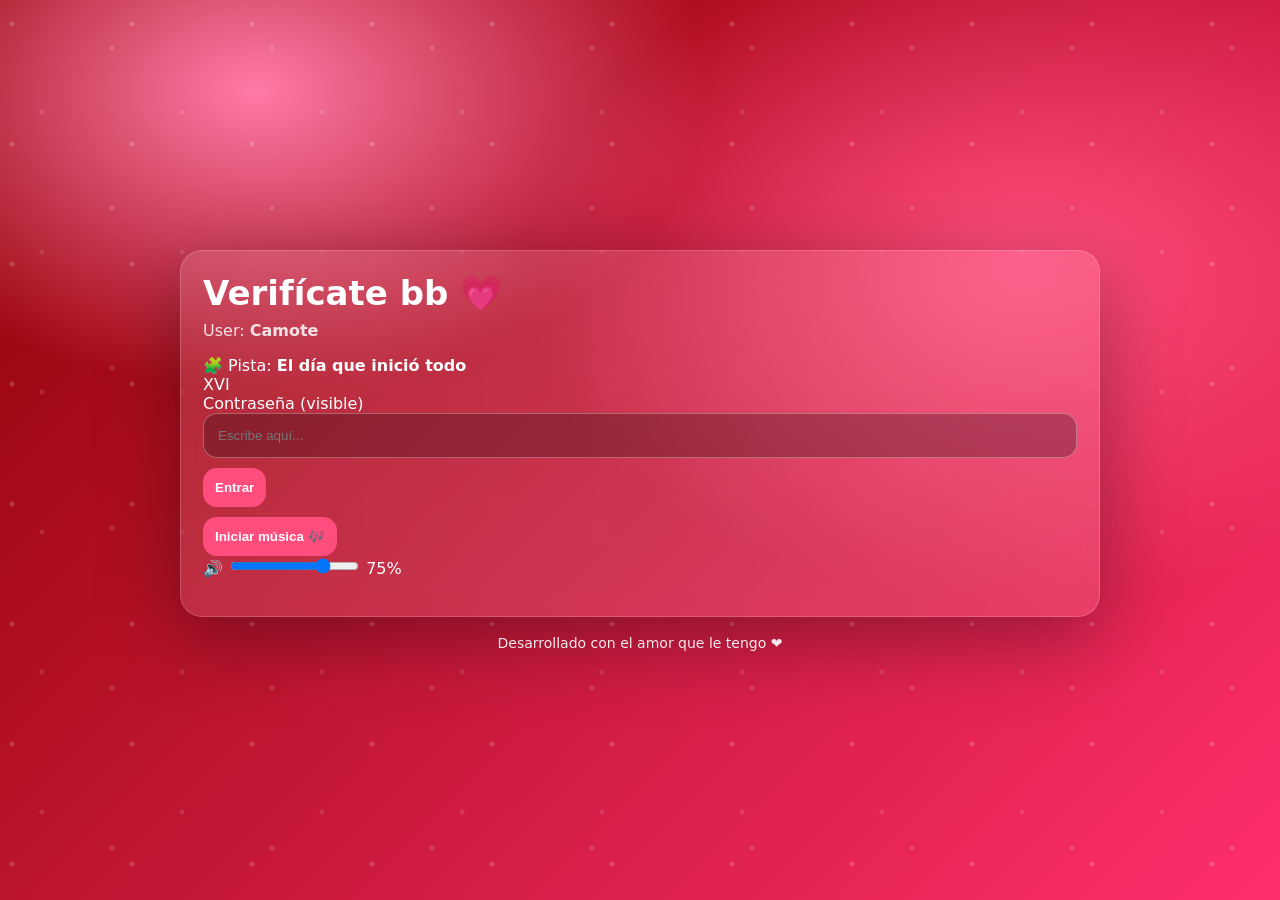
<file: amorcito-site/index.html>
<!doctype html>
<html lang="es">
<head>
  <meta charset="utf-8" />
  <meta name="viewport" content="width=device-width,initial-scale=1" />
  <title>Verifícate bb</title>
  <link rel="stylesheet" href="assets/css/styles.css" />
</head>

<body class="hearts-bg">
  <div class="wrap">
    <div class="card glow">
      <h1 class="title">Verifícate bb 💗</h1>

      <p class="subtitle">User: <b>Camote</b></p>

      <div class="hint">
        <div>🧩 Pista: <b>El día que inició todo</b></div>
        <div class="roman">XVI</div>
      </div>

      <div class="form">
        <label class="label" for="pass1">Contraseña (visible)</label>
        <!-- visible -->
        <input id="pass1" class="input" type="text" placeholder="Escribe aquí..." autocomplete="off" />

        <button id="btnLogin" class="btn primary">Entrar</button>

        <!-- 🎵 Música + Volumen -->
        <div class="audioBox">
          <button id="btnStartMusic" class="btn">Iniciar música 🎶</button>

          <div class="volRow">
            <span>🔊</span>
            <input id="vol" type="range" min="0" max="100" value="75" />
            <span id="volLabel">75%</span>
          </div>
        </div>

        <p id="msg" class="msg"></p>
      </div>
    </div>

    <footer class="footer">
      Desarrollado con el amor que le tengo ❤️
    </footer>
  </div>

  <!-- AUDIO (asegúrate que exista: amorcito-site/assets/music/login.mp3) -->
  <audio id="bgAudio" src="assets/music/login.mp3" preload="auto" loop></audio>

  <script>
    // ===== CONFIG =====
    const CORRECT_PASS = "16-04-25";
    const NEXT_PAGE = "home.html";

    const passInput = document.getElementById("pass1");
    const btnLogin = document.getElementById("btnLogin");
    const msg = document.getElementById("msg");

    const audio = document.getElementById("bgAudio");
    const btnMusic = document.getElementById("btnStartMusic");
    const vol = document.getElementById("vol");
    const volLabel = document.getElementById("volLabel");

    // Volumen inicial 75%
    audio.volume = 0.75;

    // Slider volumen (actualiza audio + texto)
    function setVolUI(v){
      const n = Math.max(0, Math.min(100, Number(v)));
      vol.value = String(n);
      volLabel.textContent = `${n}%`;
      audio.volume = n / 100;
    }
    setVolUI(75);

    vol.addEventListener("input", () => setVolUI(vol.value));

    // Iniciar música (necesario por bloqueo autoplay)
    btnMusic.addEventListener("click", async () => {
      try {
        await audio.play();
        btnMusic.textContent = "Música activada 🎶";
      } catch (e) {
        msg.textContent = "Tu navegador bloqueó el audio. Toca el botón otra vez.";
      }
    });

    // Login
    function doLogin(){
      const v = (passInput.value || "").trim();
      if (v === CORRECT_PASS) {
        // guarda auth para proteger otras páginas
        localStorage.setItem("love_auth", "1");

        msg.textContent = "💗 Correcto bb... entrando";
        // intenta reproducir (como ya hubo click)
        audio.play().catch(()=>{});
        setTimeout(() => location.href = NEXT_PAGE, 450);
      } else {
        msg.textContent = "❌ Contraseña incorrecta bb";
        passInput.focus();
      }
    }

    btnLogin.addEventListener("click", doLogin);
    passInput.addEventListener("keydown", (e) => {
      if (e.key === "Enter") doLogin();
    });
  </script>
</body>
</html>
</file>
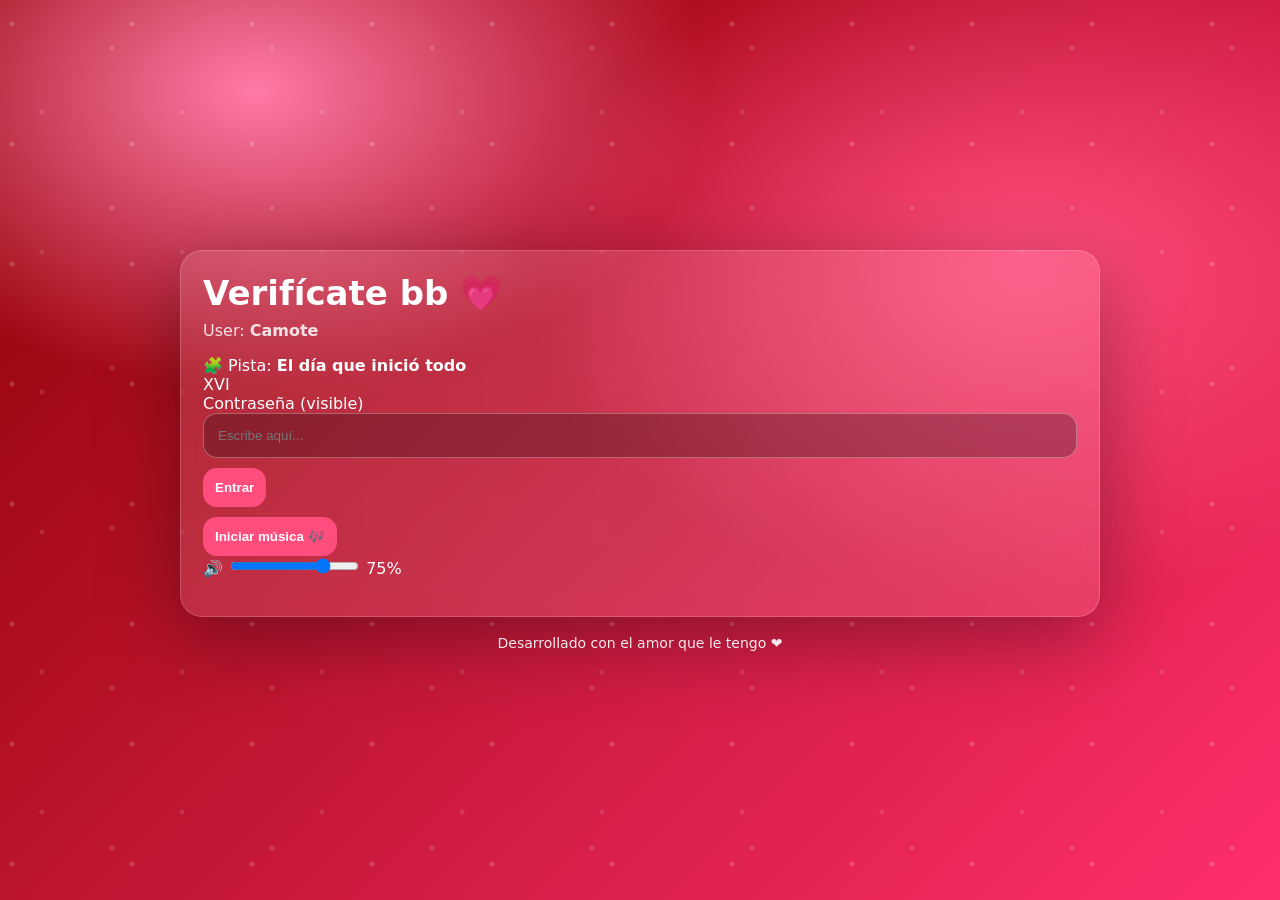
<file: amorcito-site/cartas.html>
<!doctype html>
<html lang="es">
<head>
  <meta charset="utf-8" />
  <meta name="viewport" content="width=device-width,initial-scale=1" />
  <title>Cartas 💌</title>
  <link rel="stylesheet" href="assets/css/styles.css" />
</head>

<body class="hearts-bg">
  <div class="wrap">
    <div class="card glow">
      <div class="topbar">
        <a class="btn" href="home.html">⬅ Volver</a>
        <h1 class="title small">Cartas 💌</h1>
      </div>

      <p class="subtitle">Elige una carta, mi vida 💗</p>

      <!-- 🎵 Música Cartas -->
      <div class="audioBox">
        <button id="btnPlayMusic" class="btn">Reproducir música 🎵</button>

        <div class="volRow">
          <span>🔊</span>
          <input id="vol" type="range" min="0" max="100" value="75" />
          <span id="volLabel">75%</span>
        </div>
      </div>

      <audio id="bgAudio" src="assets/music/cartas.mp3" preload="auto" loop></audio>

      <!-- Botones de cartas -->
      <div class="row" style="margin-top:14px;">
        <button class="btn primary" id="btnCarta1">Carta 1</button>
        <button class="btn primary" id="btnCarta2">Carta 2</button>
      </div>

      <!-- Contenido -->
      <div id="letter" class="letter hidden"></div>
    </div>

    <footer class="footer">
      Desarrollado con el amor que le tengo ❤️
    </footer>
  </div>

  <script src="assets/js/app.js"></script>
  <script>
    // Proteger acceso (si no hizo login)
    LoveApp.protect();

    // Música + volumen 75%
    const audio = document.getElementById("bgAudio");
    const playBtn = document.getElementById("btnPlayMusic");
    const vol = document.getElementById("vol");
    const volLabel = document.getElementById("volLabel");

    audio.volume = 0.75;

    playBtn.addEventListener("click", () => {
      audio.play().catch(()=>{});
      playBtn.textContent = "Música activada 🎶";
    });

    vol.addEventListener("input", () => {
      audio.volume = vol.value / 100;
      volLabel.textContent = vol.value + "%";
    });

    // Cartas
    const box = document.getElementById("letter");

   const carta1 = `
  <h2>Mi amorcito Camila 💗</h2>

  <p>
    La verdad es que últimamente, por las vacaciones y todo eso,
    hemos estado un poquito distanciados… y casi siempre estoy ocupado.
    Entonces un día me pregunté:
    <b>¿por qué no hacerle algo especial a mi amor?</b>
  </p>

  <p>
    Si al final yo la amo a usted, usted es mi persona importante,
    mi lugar seguro. Esta idea se me ocurrió ayer como a las 6 de la mañana
    jsjs y bueno… aquí está.
  </p>

  <p>
    No fue tan fácil, pasé hartas rabias 😅
    incluso me obligaron a ir mañana a la playa
    y nos vamos a las 7, pero aun así
    <b>quería darle este detalle</b>.
  </p>

  <p>
    Tal vez no es la gran cosa y es algo virtual,
    pero está hecho con mucho cariño.
    Cada cosita fue pensada especialmente para usted.
  </p>

  <p>
    Espero que lo disfrute, bb 💞
  </p>

  <p class="sig">— Con todo mi amor ❤️</p>
`;

    const carta2 = `
  <h2>Mi amor 💘</h2>

  <p>
    Ya leyó la primera carta jsjs 🥺
    Qué bueno… ahora quiero preguntarle algo:
    <b>¿le está gustando cómo me quedó?</b>
    La verdad le puse harto esfuerzo y cariño.
  </p>

  <p>
    Esta carta es más que todo para pedirle perdón.
    Sé que a veces he hecho cosas que pueden hacerla sentir mal,
    pero créame que <b>nunca quiero que usted sufra</b>.
  </p>

  <p>
    Hay cosas que aún no he dicho, como lo de mi mamá,
    y no es porque no quiera, sino por miedo.
    Usted ya sabe eso y se lo he dicho.
  </p>

  <p>
    También quiero pedirle perdón por lesear tanto con que tiene otro,
    o con lo del Gus. La verdad no sé por qué lo hago,
    pero es porque la amo mucho, mucho, mucho…
    y pensar que usted se vaya con otra persona,
    especialmente con él, me dolería.
  </p>

  <p>
    Aunque en el fondo yo sé que eso no va a pasar,
    a veces mi mente me juega en contra.
  </p>

  <p>
    Usted siempre me hace cosas tan bonitas…
    entonces pensé:
    <b>¿por qué no hacerle yo algo también?</b>
  </p>

  <p>
    El otro día leí el frasquito
    y el mensaje de “me gusta su perfume” jsjs
    fue demasiado lindo.
    Gracias por esos detalles, bb.
  </p>

  <p class="sig">— Te amo con todo mi corazón 💗</p>
`;


    function show(html){
      box.classList.remove("hidden");
      box.innerHTML = html;
      box.scrollIntoView({behavior:"smooth", block:"start"});
    }

    document.getElementById("btnCarta1").addEventListener("click", () => show(carta1));
    document.getElementById("btnCarta2").addEventListener("click", () => show(carta2));
  </script>
</body>
</html>
</file>
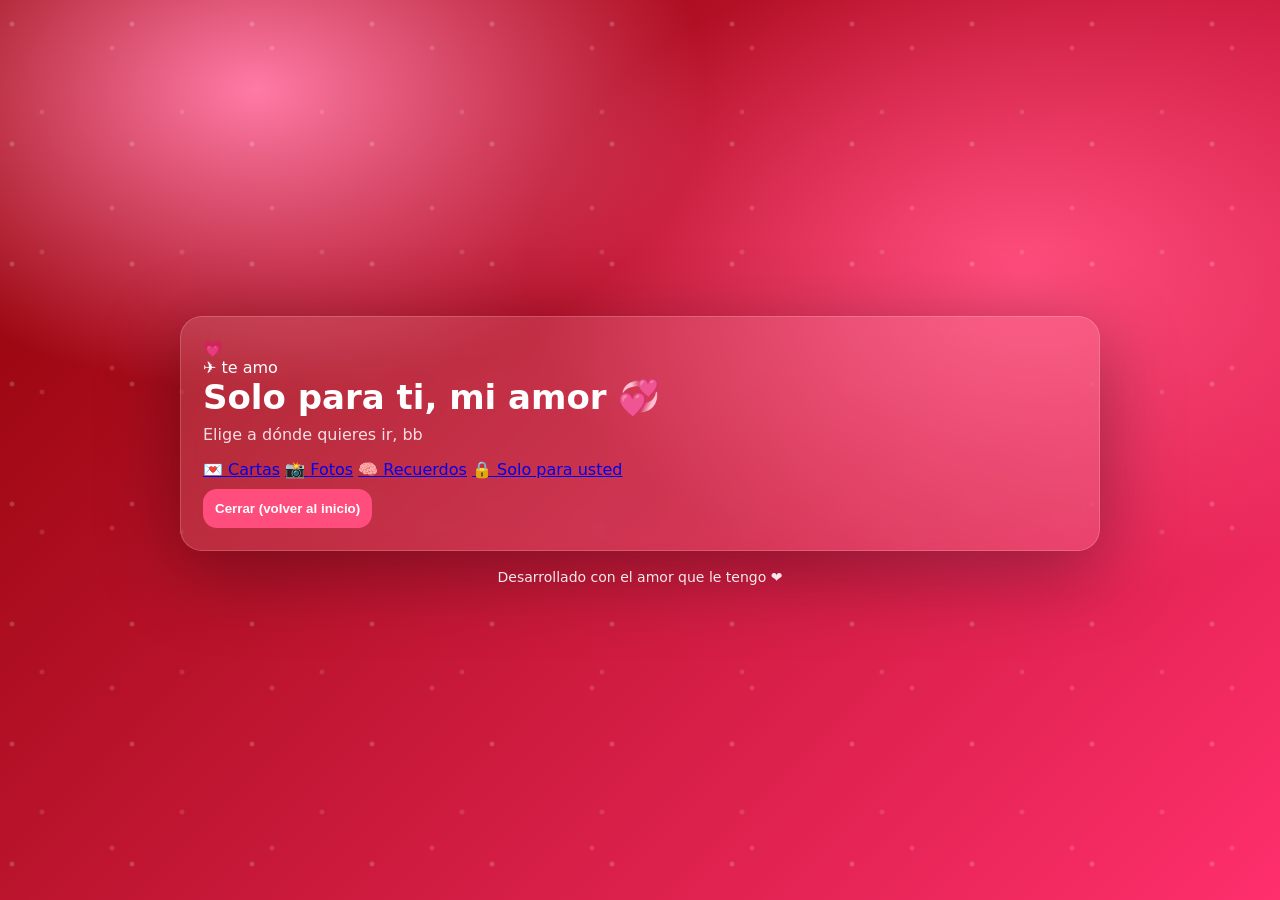
<file: amorcito-site/home.html>
<!doctype html>
<html lang="es">
<head>
  <meta charset="utf-8" />
  <meta name="viewport" content="width=device-width,initial-scale=1" />
  <title>Para ti 💘</title>
  <link rel="stylesheet" href="assets/css/styles.css" />
</head>
<body class="hearts-bg">
  <div class="wrap">
    <div class="card glow">
      <div class="hero">
        <div class="float-heart">💗</div>
        <div class="plane" aria-hidden="true">✈️ <span>te amo</span></div>
      </div>

      <h1 class="title">Solo para ti, mi amor 💞</h1>
      <p class="subtitle">Elige a dónde quieres ir, bb</p>

      <div class="grid">
        <a class="tile" href="cartas.html">💌 Cartas</a>
        <a class="tile" href="fotos.html">📸 Fotos</a>
        <a class="tile" href="recuerdos.html">🧠 Recuerdos</a>
        <a class="tile special" href="solo.html">🔒 Solo para usted</a>
      </div>

      <div class="mini">
        <button class="btn" id="btnLogout">Cerrar (volver al inicio)</button>
      </div>
    </div>

    <footer class="footer">Desarrollado con el amor que le tengo ❤️</footer>
  </div>

  <script src="assets/js/app.js"></script>
  <script>
    LoveApp.guardOrRedirect("home.html", "index.html");
    document.getElementById("btnLogout").addEventListener("click", () => {
      LoveApp.logout();
      location.href = "index.html";
    });
  </script>
</body>
</html>
</file>
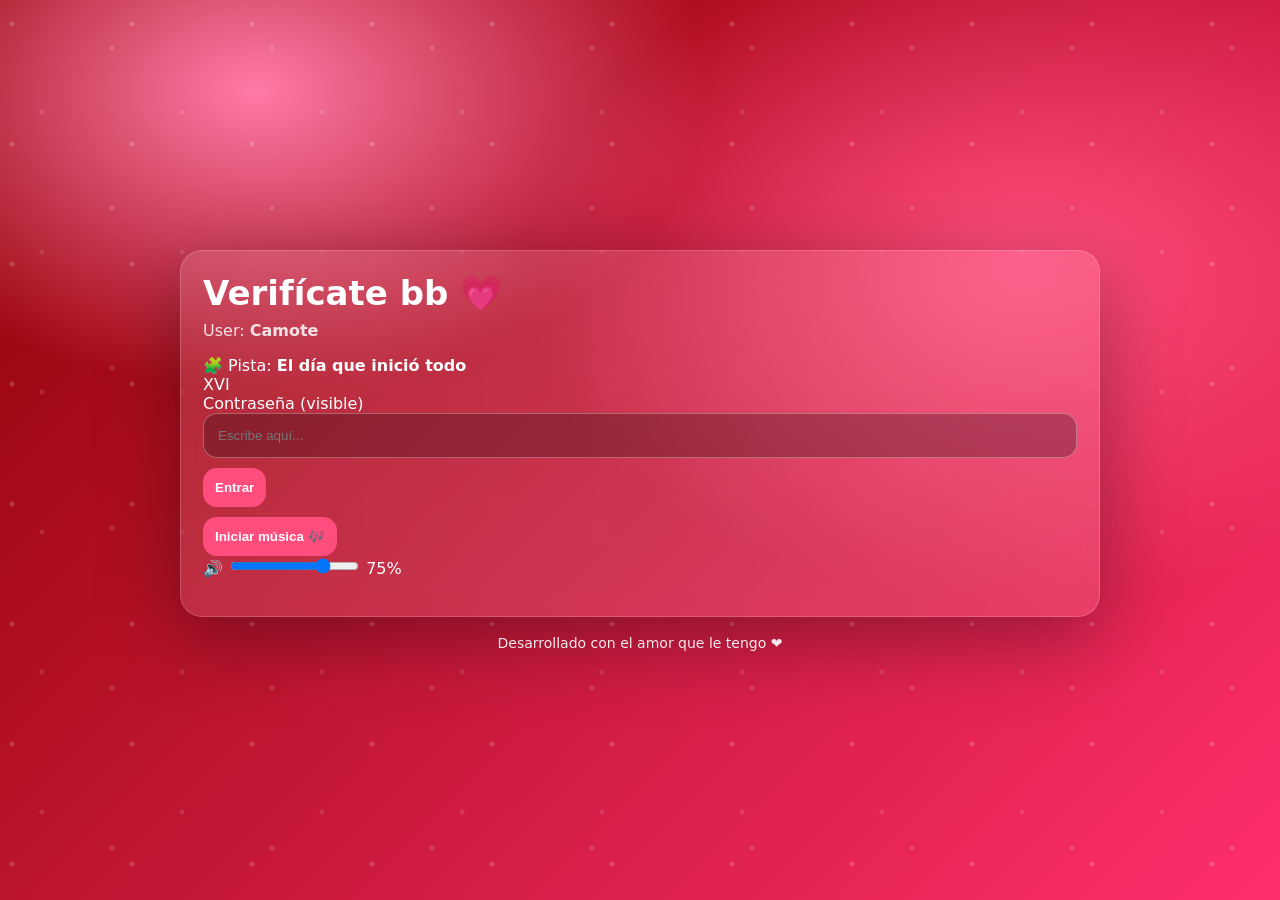
<file: amorcito-site/recuerdos.html>
<!doctype html>
<html lang="es">
<head>
  <meta charset="utf-8" />
  <meta name="viewport" content="width=device-width,initial-scale=1" />
  <title>Recuerdos 🧠</title>
  <link rel="stylesheet" href="assets/css/styles.css" />
</head>

<body class="hearts-bg">
  <div class="wrap">
    <div class="card glow">
      <div class="topbar">
        <a class="btn" href="home.html">⬅ Volver</a>
        <h1 class="title small">Recuerdos 🧠</h1>
      </div>

      <p class="subtitle">Momentos que guardo en mi corazón 💞</p>

      <!-- 🎵 Música Recuerdos -->
      <div class="audioBox">
        <button id="btnPlayMusic" class="btn">Reproducir música 🎵</button>

        <div class="volRow">
          <span>🔊</span>
          <input id="vol" type="range" min="0" max="100" value="75" />
          <span id="volLabel">75%</span>
        </div>
      </div>

      <audio id="bgAudio" src="assets/music/recuerdos.mp3" preload="auto" loop></audio>

      <!-- Botones de recuerdos -->
      <div class="row" style="margin-top:16px;">
        <button class="btn primary" data-r="1">Recuerdo 1</button>
        <button class="btn primary" data-r="2">Recuerdo 2</button>
        <button class="btn primary" data-r="3">Recuerdo 3</button>
      </div>

      <!-- Contenido -->
      <div id="recBox" class="letter hidden"></div>
    </div>

    <footer class="footer">
      Desarrollado con el amor que le tengo ❤️
    </footer>
  </div>

  <script src="assets/js/app.js"></script>
  <script>
    // 🔐 Protección
    LoveApp.protect();

    // 🎵 Música + volumen
    const audio = document.getElementById("bgAudio");
    const playBtn = document.getElementById("btnPlayMusic");
    const vol = document.getElementById("vol");
    const volLabel = document.getElementById("volLabel");

    audio.volume = 0.75;

    playBtn.addEventListener("click", () => {
      audio.play().catch(()=>{});
      playBtn.textContent = "Música activada 🎶";
    });

    vol.addEventListener("input", () => {
      audio.volume = vol.value / 100;
      volLabel.textContent = vol.value + "%";
    });

    // 🧠 Recuerdos
    const box = document.getElementById("recBox");
const recuerdos = {
  1: `
    <h2>Recuerdo 1 💗</h2>
    <p>
      Cuando usted me estaba pidiendo pololeo jsjs…
      ay bb, en ese momento yo estaba <b>muy, muy nervioso</b>,
      pero de verdad MUCHO jsjs.
    </p>
    <p>
      Sentía que me moría ahí mismo,
      pero obviamente le iba a decir que sí,
      porque <b>la amo mucho</b> y no había otra respuesta posible.
    </p>
    <p class="sig">— Ese día mi corazón dijo que sí 💘</p>
  `,

  2: `
    <h2>Recuerdo 2 💞</h2>
    <p>
      Cuando usted entró y me estaba contando algo,
      y yo le di un beso jsjs…
    </p>
    <p>
      En ese momento fue muy bonito,
      pero no le voy a mentir,
      <b>igual me dio vergüenza</b> jsjs.
    </p>
    <p>
      Aun así, fue uno de esos momentos
      que se quedan guardados en el corazón.
    </p>
    <p class="sig">— Un beso que no olvido 💗</p>
  `,

  3: `
    <h2>Recuerdo 3 💖</h2>
    <p>
      Cuando estábamos en el kiosko Combi
      y usted me botó sjksjs 😭
    </p>
    <p>
      Y después lo de la araña de rincón…
      ay bb, qué risa y qué susto al mismo tiempo jsjs.
    </p>
    <p>
      Son esas tonteras las que hacen todo más lindo,
      porque con usted hasta caerse es un recuerdo bonito.
    </p>
    <p class="sig">— Siempre riéndome con usted 💘</p>
  `
};

   

    document.querySelectorAll("[data-r]").forEach(btn => {
      btn.addEventListener("click", () => {
        box.classList.remove("hidden");
        box.innerHTML = recuerdos[btn.dataset.r];
        box.scrollIntoView({behavior:"smooth", block:"start"});
      });
    });
  </script>
</body>
</html>
</file>
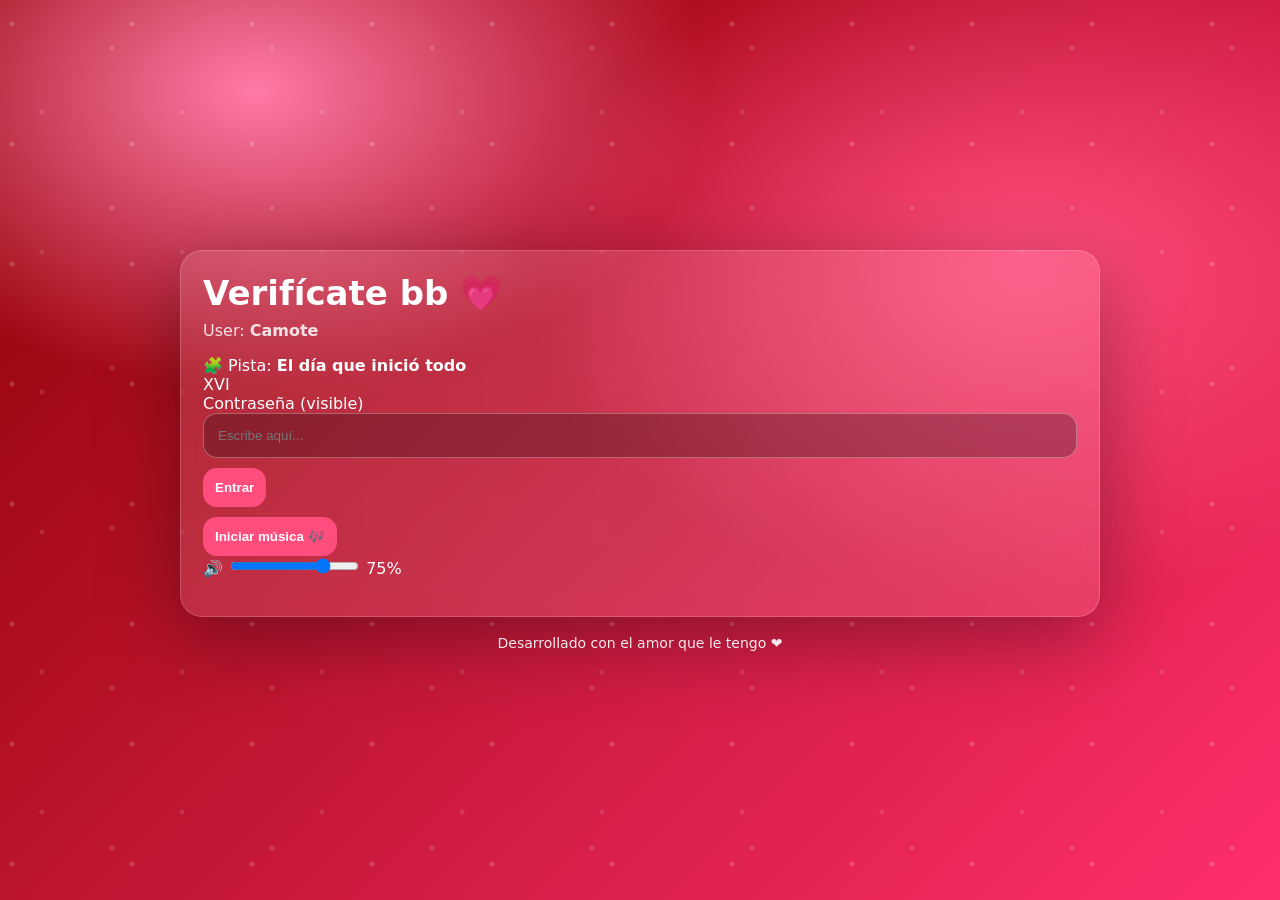
<file: amorcito-site/solo.html>
<!doctype html>
<html lang="es">
<head>
  <meta charset="utf-8" />
  <meta name="viewport" content="width=device-width,initial-scale=1" />
  <title>Solo para usted 🔒</title>
  <link rel="stylesheet" href="assets/css/styles.css" />
  <style>
    .rain{position:fixed; inset:0; width:100%; height:100%; z-index:0; pointer-events:none; opacity:.9;}
    .wrap, .card, footer{position:relative; z-index:1}
    .bigFinal{
      margin-top:14px; font-size:20px; font-weight:900; text-align:center;
      padding:12px; border-radius:18px; background:rgba(255,255,255,.12);
      border:1px solid rgba(255,255,255,.22);
    }
    .contentRow{
      display:grid; grid-template-columns:260px 1fr; gap:12px; align-items:start; margin-top:14px;
    }
    @media (max-width:720px){ .contentRow{grid-template-columns:1fr} }
    .lovePic{
      width:100%; max-height:320px; object-fit:cover; border-radius:20px;
      border:1px solid rgba(255,255,255,.2);
    }
    .msg{margin-top:10px}
    .hidden{display:none !important}
  </style>
</head>

<body class="hearts-bg">
  <canvas id="rain" class="rain"></canvas>

  <div class="wrap">
    <div class="card glow">
      <div class="topbar">
        <a class="btn" href="home.html">⬅ Volver</a>
        <h1 class="title small">Solo para usted 🔒</h1>
      </div>

      <!-- 🔒 BLOQUEADO -->
      <div id="locked" style="margin-top:14px;">
        <h2 class="title small">Texto bloqueado 🔐</h2>
        <p class="subtitle">Ingrese password</p>

        <div class="hint">
          🧩 Pista: <b>Una palabra que siempre nos decimos</b><br/>
          <small>(solo tienes 3 intentos)</small>
        </div>

        <input id="pass2" class="input" type="text" placeholder="escribe aquí" autocomplete="off" />

        <div class="row" style="margin-top:10px;">
          <button id="try" class="btn primary">Desbloquear</button>
          <button id="codeBtn" class="btn hidden">Password code</button>
        </div>

        <!-- 👇 Zona para ingresar el code (aparece solo si falla 3 veces y toca el botón) -->
        <div id="codeArea" class="hidden" style="margin-top:10px;">
          <label class="label" for="codeInput">Ingrese Password code</label>
          <input id="codeInput" class="input" type="text" placeholder="code..." autocomplete="off" />
          <button id="codeTry" class="btn primary" style="margin-top:10px;">Verificar code</button>
        </div>

        <p id="msg2" class="msg"></p>
      </div>

      <!-- 💖 DESBLOQUEADO -->
      <div id="unlocked" class="hidden" style="margin-top:12px;">
        <!-- 🎵 Música (SOLO después de desbloquear) -->
        <div class="audioBox">
          <button id="btnPlayMusic" class="btn">Reproducir música 🎵</button>

          <div class="volRow">
            <span>🔊</span>
            <input id="vol" type="range" min="0" max="100" value="75" />
            <span id="volLabel">75%</span>
          </div>
        </div>

        <audio id="bgAudio" src="assets/music/solo.mp3" preload="auto" loop></audio>

       <p>
  Mi amor, mi amorcito, mi vida…
  veo que ya vio toda la página 💗  
  La verdad la hice muy rápido jsjs,
  no sé si al final se equivocó 3 veces o no,
  pero el code era “mi bb hermosa”…
  aunque ya no me acuerdo bien jsjs.
</p>

<p>
  Bb, durante todos estos meses,
  lo que siento por usted ha sido muy bonito.
  Me alegra saber que con usted descubrí muchas cosas
  y me siento <b>muy afortunado</b>.
</p>

<p>
  Aunque a veces hemos pasado malos ratos,
  siempre volvemos con mucha más alegría,
  y eso me gusta mucho bb,
  porque demuestra que <b>nos amamos de verdad</b>.
</p>

<p>
  La verdad ya no sé si nos podríamos ver el 14 de febrero,
  es una fecha que no me gusta mucho,
  y por temas de mi papá / mi mamá…
  pero aun así, obviamente pensé en usted.
</p>

<p>
  Yo igual le iba a dar algo,
  y sé que esto le va a quedar marcado en el corazón,
  porque no creo que alguien más
  le haga algo así jsjs… ¿o sí?  
  No sé, pero ojalá no terminemos
  para que no pase eso bb 🥺.
</p>

<p>
  Hay días o momentos en que no se lo digo,
  pero se lo digo ahora:
  <b>la amo mucho, mucho más de lo que se imagina</b>.
</p>

<p>
  Sé que es insoportable soportarme
  con mis cambios fuertes de humor,
  soy una montaña rusa jsjs,
  pero gracias bb, muchas gracias
  por estos <b>10 meses</b>
  que han sido de los mejores de mi vida.
</p>

<p>
  Encuentro que el amor de juventud duele,
  y sí, duele doler,
  pero es normal… uno es nuevo en esto.
  Aun así, es <b>muy lindo</b>.
</p>

<p>
  Yo quiero todo con usted,
  no me imagino un futuro sin usted,
  sin mi camote 💗.
</p>

<p class="sig">
  Te amo mucho ❤️
</p>

          </div>
        </div>

        <div class="bigFinal">Para el amor de mi life 💘</div>
      </div>
    </div>

    <footer class="footer">
      Desarrollado con el amor que le tengo ❤️
    </footer>
  </div>

  <script src="assets/js/app.js"></script>
  <script>
    // 🔐 Protección de página (login principal)
    // (si tu LoveApp.protect falla, avísame y lo pongo directo con localStorage)
    LoveApp.protect();

    // ====== CONFIG ======
    const LOCK_KEY = "solo_locked_v2";
    const TRIES_KEY = "solo_tries_v2";
    const MAX_TRIES = 3;

    // Password principal (3 intentos)
    const PASS_OK = "te amo";

    // Password code (secreto) - NO se muestra nunca
    const CODE_OK = "mi bb hermosa";

    const pass2 = document.getElementById("pass2");
    const tryBtn = document.getElementById("try");
    const msg2 = document.getElementById("msg2");
    const codeBtn = document.getElementById("codeBtn");
    const locked = document.getElementById("locked");
    const unlocked = document.getElementById("unlocked");

    const codeArea = document.getElementById("codeArea");
    const codeInput = document.getElementById("codeInput");
    const codeTry = document.getElementById("codeTry");

    function normalize(s){
      return (s ?? "").toString().trim().toLowerCase();
    }

    function setLockedUI(){
      pass2.disabled = true;
      tryBtn.classList.add("hidden");
      codeBtn.classList.remove("hidden");
      msg2.textContent = "🔒 Se bloqueó por intentos. Presione Password code.";
    }

    function showUnlocked(){
      locked.classList.add("hidden");
      unlocked.classList.remove("hidden");
      localStorage.removeItem(TRIES_KEY);
      localStorage.removeItem(LOCK_KEY);
      startHeartRain();
      initSoloMusic();
    }

    // Si quedó bloqueado desde antes
    if (localStorage.getItem(LOCK_KEY) === "1") {
      setLockedUI();
    }

    // Al presionar Password code: muestra el input para que ella lo ingrese (pero no lo revelamos)
    codeBtn.addEventListener("click", () => {
      codeArea.classList.remove("hidden");
      msg2.textContent = "Ingrese el Password code.";
      codeInput.focus();
    });

    // Verificar code ingresado
    codeTry.addEventListener("click", () => {
      const v = normalize(codeInput.value);
      if (v === normalize(CODE_OK)) {
        showUnlocked();
      } else {
        msg2.textContent = "❌ Code incorrecto.";
        codeInput.value = "";
        codeInput.focus();
      }
    });

    // Verificar password principal (3 intentos)
    tryBtn.addEventListener("click", () => {
      if (localStorage.getItem(LOCK_KEY) === "1") {
        setLockedUI();
        return;
      }

      const v = normalize(pass2.value);

      if (v === normalize(PASS_OK)) {
        showUnlocked();
        return;
      }

      let tries = parseInt(localStorage.getItem(TRIES_KEY) || "0", 10) + 1;
      localStorage.setItem(TRIES_KEY, String(tries));

      const left = Math.max(0, MAX_TRIES - tries);
      msg2.textContent = `❌ Incorrecto. Te quedan ${left} intento(s).`;

      if (tries >= MAX_TRIES) {
        localStorage.setItem(LOCK_KEY, "1");
        setLockedUI();
      }

      pass2.value = "";
      pass2.focus();
    });

    pass2.addEventListener("keydown", (e) => {
      if (e.key === "Enter") tryBtn.click();
    });

    codeInput.addEventListener("keydown", (e) => {
      if (e.key === "Enter") codeTry.click();
    });

    // ===== Música (solo después de desbloquear) =====
    function initSoloMusic(){
      const audio = document.getElementById("bgAudio");
      const playBtn = document.getElementById("btnPlayMusic");
      const vol = document.getElementById("vol");
      const volLabel = document.getElementById("volLabel");

      if (!audio || !playBtn || !vol || !volLabel) return;

      audio.volume = 0.75;
      vol.value = "75";
      volLabel.textContent = "75%";

      playBtn.addEventListener("click", () => {
        audio.play().catch(()=>{});
        playBtn.textContent = "Música activada 🎶";
      });

      vol.addEventListener("input", () => {
        audio.volume = Number(vol.value) / 100;
        volLabel.textContent = vol.value + "%";
      });
    }

    // ===== Lluvia de corazones =====
    const words = [
      "Bella","linda","guapa","mía","especial","simpática","buen humor",
      "bonito pelo","bonita sonrisa","bonitos ojos","muy mía"
    ];
    const finalWord = "Para el amor de mi life";

    function startHeartRain(){
      const canvas = document.getElementById("rain");
      const ctx = canvas.getContext("2d");

      const DPR = Math.max(1, Math.min(2, window.devicePixelRatio || 1));

      function resize(){
        canvas.width = Math.floor(window.innerWidth * DPR);
        canvas.height = Math.floor(window.innerHeight * DPR);
        canvas.style.width = "100%";
        canvas.style.height = "100%";
        ctx.setTransform(DPR,0,0,DPR,0,0);
      }
      resize();
      window.addEventListener("resize", resize);

      const hearts = [];
      let spawnedFinal = false;

      function pickWord(){
        return words[Math.floor(Math.random()*words.length)];
      }

      function spawn(){
        const isBig = !spawnedFinal && Math.random() < 0.03;
        if(isBig) spawnedFinal = true;

        hearts.push({
          x: Math.random() * window.innerWidth,
          y: -30,
          vy: 1.2 + Math.random()*2.2,
          text: isBig ? finalWord : pickWord(),
          big: isBig
        });

        if (hearts.length > 140) hearts.shift();
      }

      function draw(){
        ctx.clearRect(0,0,window.innerWidth, window.innerHeight);

        if (Math.random() < 0.45) spawn();

        for(const h of hearts){
          h.y += h.vy;
          ctx.globalAlpha = h.big ? 0.98 : 0.85;
          ctx.font = `${h.big ? "900" : "700"} ${h.big ? 18 : 13}px system-ui, Arial`;
          ctx.fillText("💗", h.x, h.y);
          ctx.globalAlpha = 0.95;
          ctx.fillText(h.text, h.x + (h.big ? 28 : 22), h.y + 2);
        }

        for(let i = hearts.length - 1; i >= 0; i--){
          if (hearts[i].y > window.innerHeight + 80) hearts.splice(i,1);
        }

        requestAnimationFrame(draw);
      }

      requestAnimationFrame(draw);
    }
  </script>
</body>
</html>
</file>
<file: amorcito-site/assets/css/styles.css>
/* ===== CONFIG GENERAL ===== */
:root{
  --bg1:#8b0000;
  --bg2:#ff2f6d;
  --card: rgba(255,255,255,.12);
  --stroke: rgba(255,255,255,.18);
  --txt: #fff;
  --muted: rgba(255,255,255,.85);
  --shadow: 0 20px 80px rgba(0,0,0,.35);
}

*{box-sizing:border-box}
html,body{height:100%}
body{
  margin:0;
  font-family: system-ui, -apple-system, Segoe UI, Roboto, Arial, sans-serif;
  color:var(--txt);
  background:
    radial-gradient(900px 600px at 20% 10%, #ff7aa6 0%, transparent 50%),
    radial-gradient(900px 600px at 80% 30%, #ff4d7d 0%, transparent 55%),
    linear-gradient(135deg, var(--bg1), var(--bg2));
  overflow-x:hidden;
}

/* ===== FONDO CON CORAZONES ===== */
.hearts-bg::before{
  content:"";
  position:fixed;
  inset:0;
  background-image:
    radial-gradient(circle at 10% 20%, rgba(255,255,255,.18) 0 2px, transparent 3px),
    radial-gradient(circle at 70% 30%, rgba(255,255,255,.14) 0 2px, transparent 3px),
    radial-gradient(circle at 30% 80%, rgba(255,255,255,.12) 0 2px, transparent 3px);
  background-size:120px 120px,160px 160px,140px 140px;
  pointer-events:none;
}

/* ===== CONTENEDOR ===== */
.wrap{
  min-height:100%;
  display:flex;
  flex-direction:column;
  align-items:center;
  justify-content:center;
  padding:28px;
}

/* ===== TARJETA ===== */
.card{
  width:min(920px,94vw);
  background:var(--card);
  border:1px solid var(--stroke);
  border-radius:22px;
  box-shadow:var(--shadow);
  padding:22px;
  backdrop-filter:blur(10px);
}

.title{
  margin:0 0 8px;
  font-size:34px;
}
.subtitle{
  margin:0 0 16px;
  color:var(--muted);
}

/* ===== INPUTS Y BOTONES ===== */
.input{
  width:100%;
  padding:14px;
  border-radius:14px;
  border:1px solid rgba(255,255,255,.3);
  background:rgba(0,0,0,.25);
  color:white;
}

.btn{
  margin-top:10px;
  padding:12px;
  border-radius:14px;
  border:none;
  background:#ff4d7d;
  color:white;
  font-weight:700;
  cursor:pointer;
}
.btn:hover{background:#ff2f6d}

/* ===== FOOTER ===== */
.footer{
  margin-top:18px;
  font-size:14px;
  opacity:.9;
}
</file>
